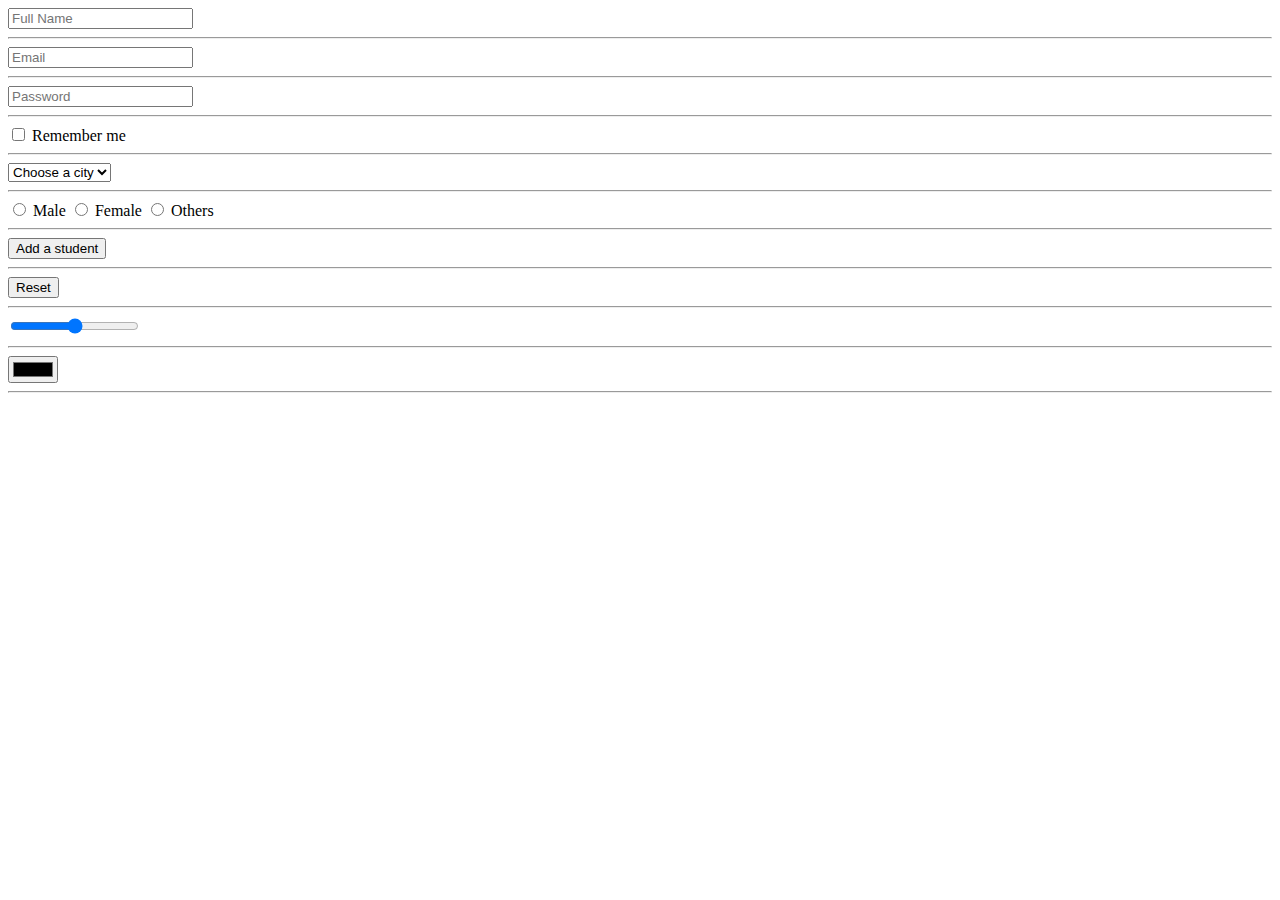
<file: class_2/index.htm>
<!DOCTYPE html>
<html lang="en">
<head>
    <meta charset="UTF-8">
    <meta name="viewport" content="width=device-width, initial-scale=1.0">
    <title>Form Elements</title>
</head>
<body>
    <section>
        <form action="success.html" target="_blank">

            <!-- Full Name -->
            <input type="text" name="fullname" placeholder="Full Name" /><br><hr>

            <!-- Email -->
            <input type="email" name="email" placeholder="Email" /><br><hr>

            <!-- Password -->
            <input type="password" name="password" placeholder="Password" /><br><hr>

            <!-- Remember Me Checkbox -->
            <label>
                <input type="checkbox" name="remember" />
                Remember me
            </label><br><hr>

            <!-- City Dropdown -->
            <select name="city">
                <option value="" disabled selected>Choose a city</option>
                <option value="dhaka">Dhaka</option>
                <option value="sylhet">Sylhet</option>
                <option value="cumilla">Cumilla</option>
                <option value="noakhali">Noakhali</option>
                <option value="barishal">Barishal</option>
            </select><br><hr>

            <!-- Gender Radio Buttons -->
            <label>
                <input type="radio" name="gender" value="male" />
                Male
            </label>
            <label>
                <input type="radio" name="gender" value="female" />
                Female
            </label>
            <label>
                <input type="radio" name="gender" value="others" />
                Others
            </label><br><hr>

            <!-- Submit Button -->
            <input type="submit" value="Add a student" /><br><hr>

            <!-- Reset Button -->
            <button type="reset">Reset</button><br><hr>

            <!-- Range Slider -->
            <input type="range" name="range_input" /><br><hr>

            <!-- Color Picker -->
            <input type="color" name="favorite_color" /><br><hr>
        </form>
    </section>
	
	<!-- our map -->
	<iframe src="https://www.google.com/maps/embed?pb=!1m18!1m12!1m3!1d29215.706467980264!2d90.37484465!3d23.7486878!2m3!1f0!2f0!3f0!3m2!1i1024!2i768!4f13.1!3m3!1m2!1s0x3755b87c4fb8606d%3A0xf2f62d8dfdba8689!2z4KaG4Kas4KeB4KayIOCmueCni-Cmn-Cnh-Cmsg!5e0!3m2!1sbn!2sbd!4v1759035161295!5m2!1sbn!2sbd" width="500" height="300px" style="border:0;" allowfullscreen="" loading="lazy" referrerpolicy="no-referrer-when-downgrade"></iframe>

</body>
</html>
</file>
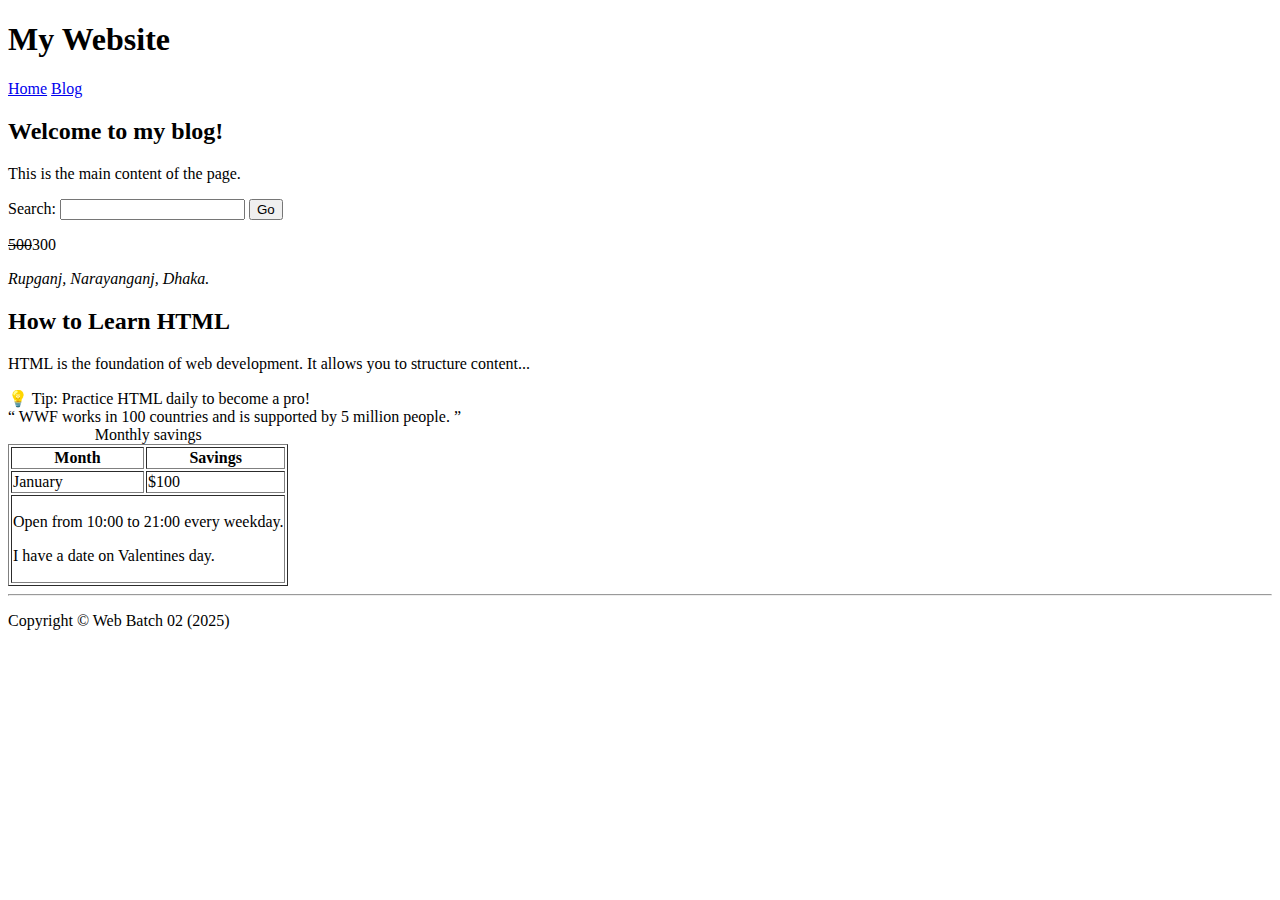
<file: class_3/index.html>
<!DOCTYPE html>
<html lang="en">
<head>
    <meta charset="UTF-8">
    <meta name="viewport" content="width=device-width, initial-scale=1.0">
    <title>Final</title>
</head>
<body>

    <!--At_the_beginning_of_the_page _or_section_is_the_title_menu_logo-->
    <header>
  <h1>My Website</h1>
  <nav>
    <a href="#">Home</a>
    <a href="#">Blog</a>
  </nav>
</header>


<!--The original content of the page goes here-->
<main>
  <h2>Welcome to my blog!</h2>
  <p>This is the main content of the page.</p>
</main>

<!--Search-->
<div>
    <form action="#" method="get">
        <label for="search">Search:</label>
        <input type="text" id="search" name="search">
        <button type="submit">Go</button>
    </form>
</div>


<p><del>500</del>300</p>


<address>
  Rupganj, Narayanganj, Dhaka.
</address>


<!--To_display_information_outside_of_but_related_to_the_main_content-->
<article>
  <h2>How to Learn HTML</h2>
  <p>HTML is the foundation of web development. It allows you to structure content...</p>
</article>

<aside>
  💡 Tip: Practice HTML daily to become a pro!
</aside>


<!--In_the_browser_it_shows_inside_"..."-->
<q>
  WWF works in 100 countries and is supported by 5 million people.
</q>

<!--table-->
<table border="1">
  <caption>Monthly savings</caption>
  <tr>
    <th>Month</th>
    <th>Savings</th>
  </tr>
  <tr>
    <td>January</td>
    <td>$100</td>
  </tr>
  <tfoot>
    <tr>
      <td colspan="2">
        <p>Open from <time>10:00</time> to <time>21:00</time> every weekday.</p>
        <p>I have a date on <time datetime="2008-02-14 20:00">Valentines day</time>.</p>
      </td>
    </tr>
  </tfoot>
</table>

<hr>

<!--footer-->
<footer>
  <div>
    <p>Copyright &copy; Web Batch 02 (2025)</p>
  </div>
</footer>

</body>
</html>
</file>
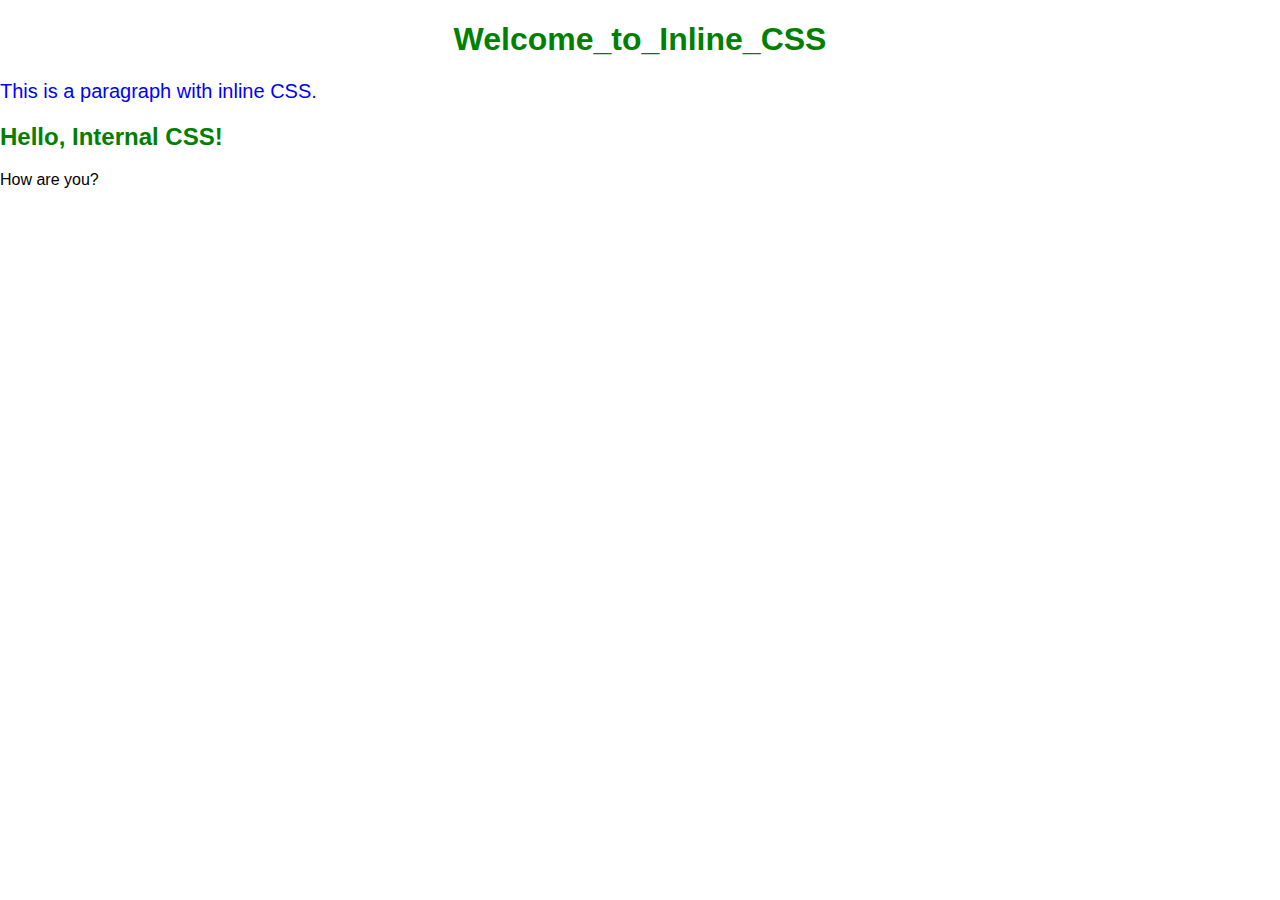
<file: class_4/index.html>
<!DOCTYPE html>
<html lang="en">
<head>
	<meta charset="UTF-8">
	<meta name="viewport" content="width=device-width, initial-scale=1.0">
	<title>Cascading Style Sheets CSS</title>

	<!--CSS properties-->
	 <style>
        body {
            font-family: Arial, sans-serif;
            background-color: white;
            margin: 0;
            padding: 0;
        }
        h2 {
            color: green;
        }
        h3 {
            font-size: 16px;
            line-height: 1.5;
        }
    </style>
</head>
<body>

	<!--Inline_CSS-->
    <h1 style="color: green; text-align: center; ">Welcome_to_Inline_CSS</h1>

    <p style="color: blue; font-size: 20px;">
        This is a paragraph with inline CSS.
    </p>



     <!--internal_CSS_example-->
	<h2>Hello, Internal CSS!</h2>
    <p>How are you?</p>

</body>
</html>
</file>
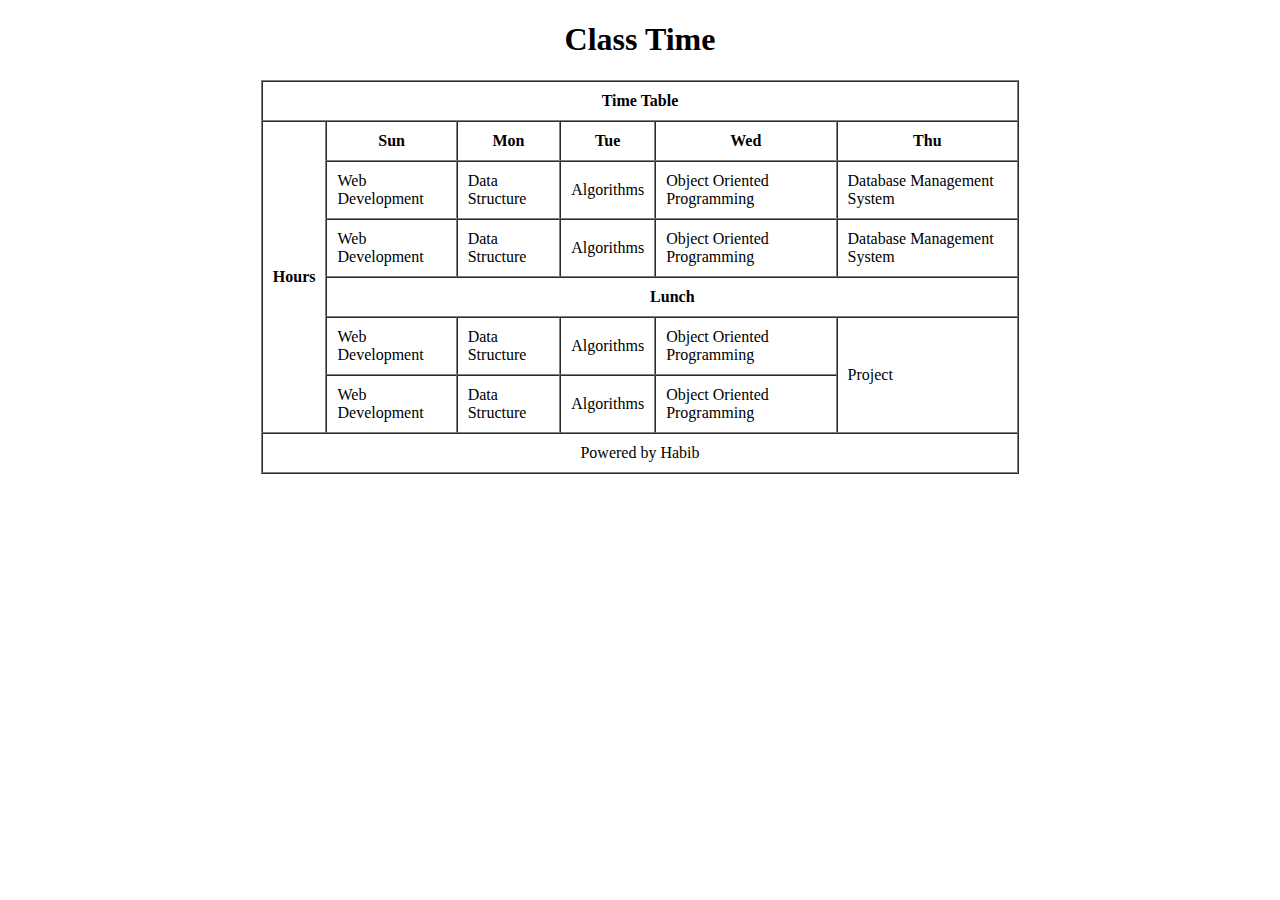
<file: class_1/table_02.html>
<!DOCTYPE html>
<html lang="en">

<head>
    <meta charset="UTF-8">
    <meta name="viewport" content="width=device-width, initial-scale=1.0">
    <title>web title name display</title>
</head>

<body>

    <!--table  Tag display table -->

    <h1 align="center">Class Time</h1>
    <table border="1" align="center" width="60%" cellpadding="10px" cellspacing="0px">

        <!--Thead-->
        <thead>
            <tr> <!--Table row-->
                <th colspan="6">Time Table</th> 
            </tr>

        </thead>

        <!--Tbody-->
        <tbody>
            <tr>
                <th rowspan="7">Hours</th>
            </tr>
            <tr>
                <th>Sun</th> <!--Table header-->
                <th>Mon</th>
                <th>Tue</th>
                <th>Wed</th>
                <th>Thu</th>
            </tr>
            <tr>
                <td>Web Development</td>  <!--Table data-->
                <td>Data Structure</td>
                <td>Algorithms</td>
                <td>Object Oriented Programming</td>
                <td>Database Management System</td>
            </tr>
            <tr>
                <td>Web Development</td>
                <td>Data Structure</td>
                <td>Algorithms</td>
                <td>Object Oriented Programming</td>
                <td>Database Management System</td>
            </tr>
            <tr>
                <th colspan="5" align="center">Lunch</th>
            </tr>
            <tr>
                <td>Web Development</td>
                <td>Data Structure</td>
                <td>Algorithms</td>
                <td>Object Oriented Programming</td>
                <td rowspan="2">Project</td>
            </tr>
            <tr>
                <td>Web Development</td>
                <td>Data Structure</td>
                <td>Algorithms</td>
                <td>Object Oriented Programming</td>
            </tr>
        </tbody>


        <!--TFoot-->
        <tfoot>
            <tr>
                <td colspan="6" align="center">Powered by Habib</td>
            </tr>

        </tfoot>

    </table>

</body>

</html>
</file>
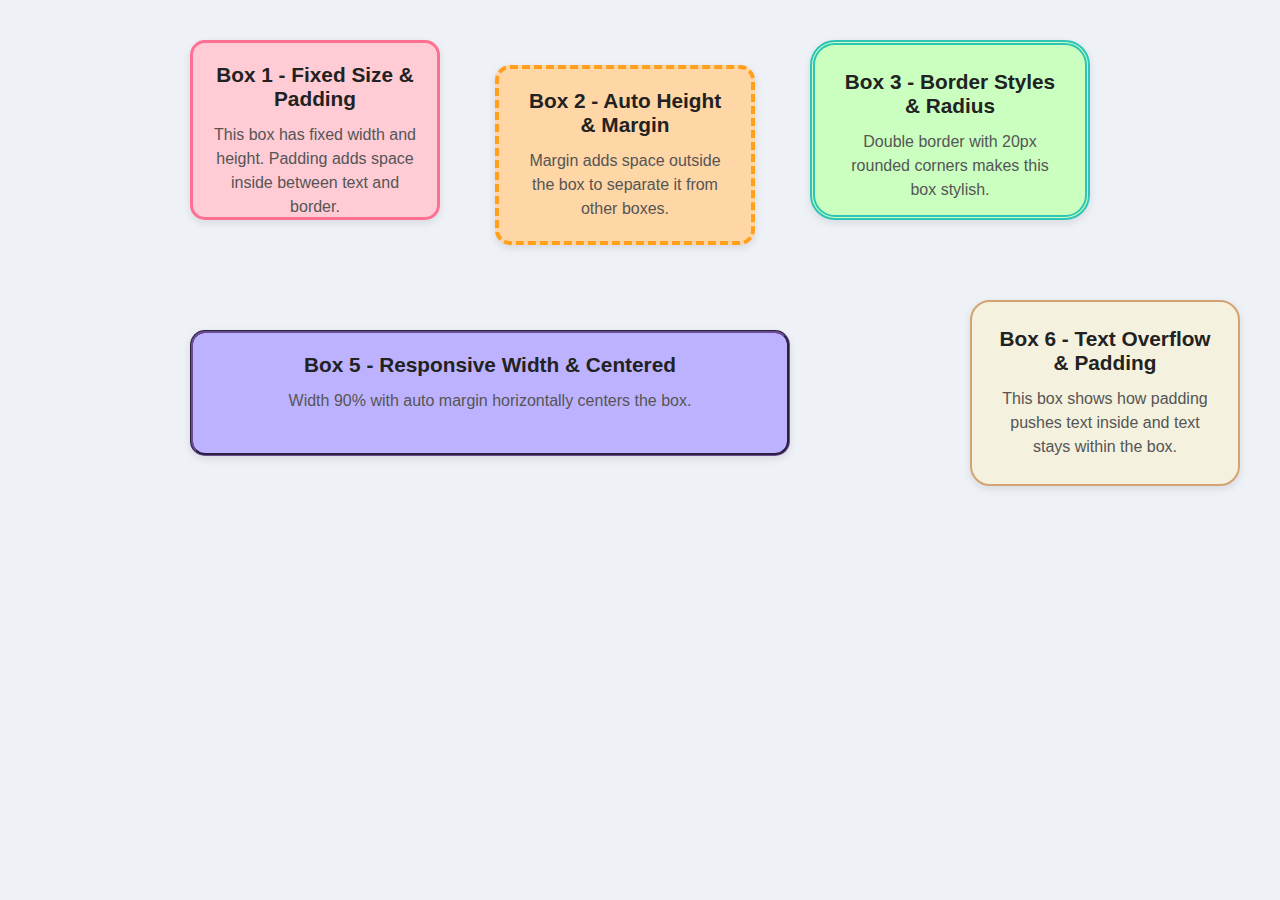
<file: class_4/margin_border_padding.html>
<!DOCTYPE html>
<html lang="en">
<head>
  <meta charset="UTF-8" />
  <meta name="viewport" content="width=device-width, initial-scale=1" />
  <title>CSS Box Design Demo</title>
  <link rel="stylesheet" href="styles.css" />
</head>
<body>

  <div class="box box1">
    <h2>Box 1 - Fixed Size & Padding</h2>
    <p>This box has fixed width and height. Padding adds space inside between text and border.</p>
  </div>

  <div class="box box2">
    <h2>Box 2 - Auto Height & Margin</h2>
    <p>Margin adds space outside the box to separate it from other boxes.</p>
  </div>

  <div class="box box3">
    <h2>Box 3 - Border Styles & Radius</h2>
    <p>Double border with 20px rounded corners makes this box stylish.</p>
  </div>



  <div class="box box5">
    <h2>Box 5 - Responsive Width & Centered</h2>
    <p>Width 90% with auto margin horizontally centers the box.</p>
  </div>

  <div class="box box6">
    <h2>Box 6 - Text Overflow & Padding</h2>
    <p>This box shows how padding pushes text inside and text stays within the box.</p>
  </div>

</body>
</html>
</file>
<file: class_4/styles.css>
/* Reset margin and padding for all elements */
* {
  margin: 0;
  padding: 0;
  box-sizing: border-box; /* Include padding & border in width/height */
}

/* Body styling: center boxes with flexbox */
body {
  font-family: Arial, sans-serif;
  background-color: #eef2f7;
  padding: 40px;
  display: flex;
  flex-wrap: wrap; /* allow boxes to move to next line */
  gap: 30px;       /* space between boxes */
  justify-content: center;
}

/* Common box styles */
.box {
  background-color: #fff;
  border-radius: 15px;   /* Rounded corners for all boxes */
  box-shadow: 0 3px 8px rgba(0,0,0,0.1); /* subtle shadow */
  padding: 20px;         /* default padding */
  color: #333;
  text-align: center;
}

/* Box 1: fixed size and padding */
.box1 {
  width: 250px;
  height: 180px;
  padding: 20px;
  background-color: #ffccd5;
  border: 3px solid #ff6f91;
}

/* Box 2: auto height, margin, dashed border */
.box2 {
  width: 260px;
  margin: 25px;
  background-color: #ffd6a5;
  border: 4px dashed #ff9f1c;
}

/* Box 3: double border and bigger radius */
.box3 {
  width: 280px;
  height: 180px;
  background-color: #caffbf;
  border: 5px double #2ec4b6;
  border-radius: 25px;
  padding: 25px;
}



/* Box 5: responsive width and centered horizontally */
.box5 {
  width: 90%;
  max-width: 600px;
  margin: 30px auto;  /* top-bottom 30px, left-right auto (centered) */
  padding: 20px 40px;
  background-color: #bdb2ff;
  border: 3px groove #6a4c93;
}

/* Box 6: text overflow handling and padding */
.box6 {
  width: 270px;
  background-color: #f4f1de;
  border: 2px solid #d4a373;
  padding: 25px;
  border-radius: 20px;
  word-wrap: break-word;  /* long words will wrap to next line */
}

/* Headings and paragraph styles inside boxes */
.box h2 {
  font-size: 1.3rem;
  margin-bottom: 12px;
  color: #222;
}

.box p {
  font-size: 1rem;
  line-height: 1.5;
  color: #555;
}
</file>
